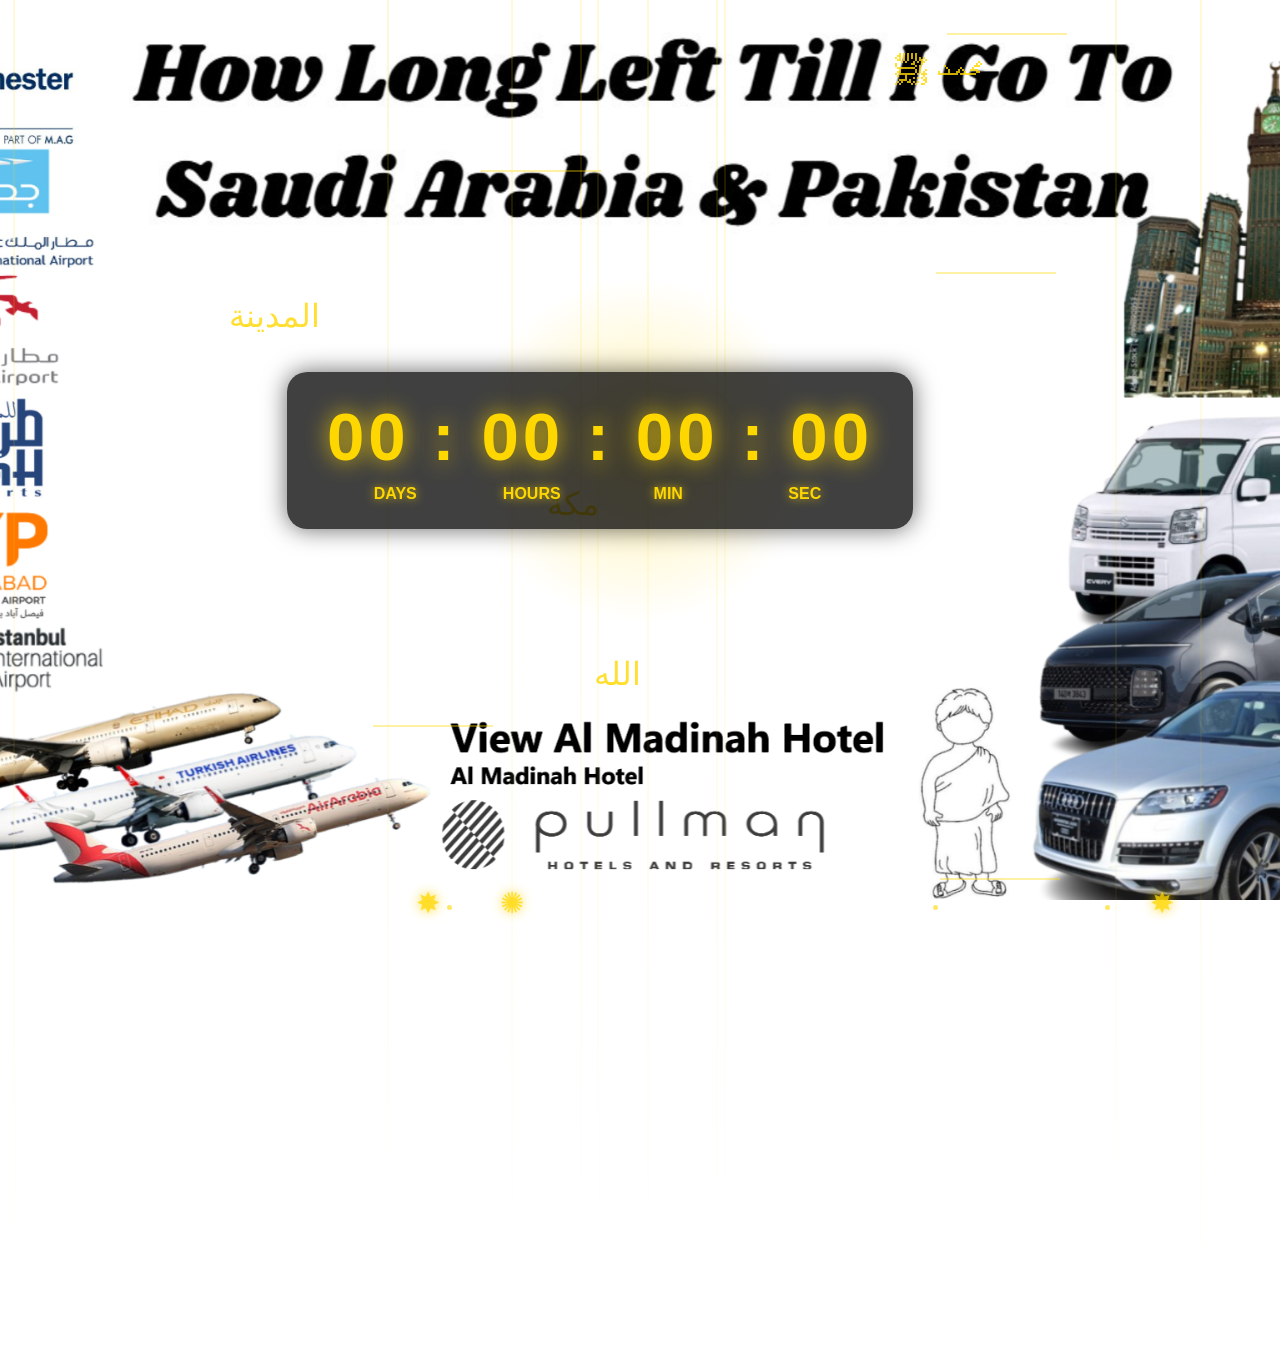
<file: index.html>
<!DOCTYPE html>
<html lang="en">
<head>
<meta charset="UTF-8">
<title>Heavenly Digital Countdown</title>

<style>
    body {
        margin: 0;
        height: 100vh;
        background: url("hello.png") center/cover no-repeat fixed;
        display: flex;
        justify-content: center;
        align-items: center;
        overflow: hidden;
        font-family: 'Segoe UI', sans-serif;
    }
/* Floating gold mist */
.mist {
    position: absolute;
    width: 5px;
    height: 5px;
    background: rgba(255,215,0,0.75);
    border-radius: 50%;
    opacity: 0.8;
    animation: mistFloat 10s linear infinite;
    pointer-events: none;
}

@keyframes mistFloat {
    0% { transform: translateY(0) scale(1); opacity: 0.8; }
    100% { transform: translateY(-120vh) scale(0.4); opacity: 0; }
}
/* Floating geometric shapes */
.shape {
    position: absolute;
    font-size: 1.8rem;
    color: rgba(255,215,0,0.85);
    opacity: 0.9;
    animation: shapeFloat 9s linear infinite;
    pointer-events: none;
    text-shadow: 0 0 12px rgba(255,215,0,0.9);
}

@keyframes shapeFloat {
    0% { transform: translateY(0) scale(1); opacity: 0.9; }
    100% { transform: translateY(-120vh) scale(0.6); opacity: 0; }
}


/* Black rounded box */
.clock-box {
    background: rgba(0,0,0,0.75);
    padding: 26px 40px; /* slightly larger again */
    border-radius: 20px;
    display: flex;
    flex-direction: column;
    align-items: center;
    box-shadow: 0 0 25px rgba(0,0,0,0.6);
    z-index: 10;
    transform: translateX(-40px); /* keep your left shift */
}

/* Digital numbers */
.digits {
    font-size: 4.2rem; /* bigger again */
    letter-spacing: 4px;
    color: #FFD700;
    text-shadow: 0 0 22px rgba(255,215,0,0.9);
    font-weight: 700;
}

/* Bold gold labels */
.labels {
    margin-top: 10px;
    display: flex;
    justify-content: space-between;
    width: 100%;
    color: #FFD700;
    font-weight: 800;
    font-size: 1rem; /* bold + readable */
    text-shadow: 0 0 10px rgba(255,215,0,0.8);
}

.labels span {
    flex: 1;
    text-align: center;
}
}

    .labels span {
        flex: 1;
        text-align: center;
    }

    /* Heavenly lightning effects */
    .beam, .arc, .halo, .symbol, .flash {
        position: absolute;
        pointer-events: none;
    }

    .beam {
        width: 2px;
        height: 200vh;
        background: linear-gradient(to bottom, rgba(255,215,0,0.4), rgba(255,215,0,0));
        animation: beamFall 4s linear infinite;
        opacity: 0.5;
    }

    @keyframes beamFall {
        0% { transform: translateY(-100vh); }
        100% { transform: translateY(100vh); }
    }

    .arc {
        width: 120px;
        height: 2px;
        background: rgba(255,215,0,0.6);
        animation: arcFlash 2s ease-in-out infinite;
        opacity: 0.6;
    }

    @keyframes arcFlash {
        0% { opacity: 0; transform: scaleX(0.2) rotate(0deg); }
        10% { opacity: 1; transform: scaleX(1) rotate(10deg); }
        40% { opacity: 0.4; }
        100% { opacity: 0; transform: scaleX(0.2) rotate(-10deg); }
    }

    .halo {
        width: 350px;
        height: 350px;
        border-radius: 50%;
        background: radial-gradient(circle, rgba(255,215,0,0.3), transparent 70%);
        animation: haloPulse 5s ease-in-out infinite;
        left: 50%;
        top: 50%;
        transform: translate(-50%, -50%);
    }

    @keyframes haloPulse {
        0% { transform: translate(-50%, -50%) scale(0.8); opacity: 0.4; }
        50% { transform: translate(-50%, -50%) scale(1.2); opacity: 0.7; }
        100% { transform: translate(-50%, -50%) scale(0.8); opacity: 0.4; }
    }

    .symbol {
        font-size: 2rem;
        color: rgba(255,215,0,0.8);
        animation: symbolFlash 6s ease-in-out infinite;
    }

    @keyframes symbolFlash {
        0% { opacity: 0; transform: scale(0.8); }
        10% { opacity: 1; transform: scale(1); }
        30% { opacity: 0; }
        100% { opacity: 0; }
    }

    .flash {
        inset: 0;
        background: radial-gradient(circle, rgba(255,215,0,0.2), rgba(0,0,0,0.8));
        animation: flashPulse 7s ease-in-out infinite;
        opacity: 0;
    }

    @keyframes flashPulse {
        0% { opacity: 0; }
        8% { opacity: 0.3; }
        20% { opacity: 0; }
        100% { opacity: 0; }
    }
</style>
</head>

<body>

<div class="halo"></div>
<div class="flash"></div>

<div class="clock-box">
    <div class="digits" id="digits">00 : 00 : 00 : 00</div>

    <div class="labels">
        <span>DAYS</span>
        <span>HOURS</span>
        <span>MIN</span>
        <span>SEC</span>
    </div>
</div>

<script>
function updateCountdown() {
    const target = new Date("2026-03-24T00:00:00").getTime();
    const now = Date.now();
    let diff = Math.max(0, target - now);

    const d = Math.floor(diff / (1000 * 60 * 60 * 24));
    const h = Math.floor((diff / (1000 * 60 * 60)) % 24);
    const m = Math.floor((diff / (1000 * 60)) % 60);
    const s = Math.floor((diff / 1000) % 60);

    document.getElementById("digits").innerText =
        `${String(d).padStart(2,'0')} : ${String(h).padStart(2,'0')} : ${String(m).padStart(2,'0')} : ${String(s).padStart(2,'0')}`;
}


/* Gold mist particles */
setInterval(() => {
    const m = document.createElement("div");
    m.className = "mist";
    m.style.left = Math.random() * 100 + "vw";
    m.style.bottom = "-10px";
    m.style.animationDuration = 6 + Math.random() * 5 + "s";
    document.body.appendChild(m);

    setTimeout(() => m.remove(), 12000);
}, 350);

setInterval(updateCountdown, 1000);
updateCountdown();

/* Lightning elements */
for (let i = 0; i < 10; i++) {
    const b = document.createElement("div");
    b.className = "beam";
    b.style.left = Math.random() * 100 + "vw";
    b.style.animationDuration = 3 + Math.random() * 3 + "s";
    document.body.appendChild(b);
}

for (let i = 0; i < 5; i++) {
    const a = document.createElement("div");
    a.className = "arc";
    a.style.top = Math.random() * 100 + "vh";
    a.style.left = Math.random() * 100 + "vw";
    a.style.animationDelay = Math.random() * 3 + "s";
    document.body.appendChild(a);
}

const words = ["الله", "محمد ﷺ", "مكة", "المدينة"];
for (let i = 0; i < 4; i++) {
    const s = document.createElement("div");
    s.className = "symbol";
    s.innerText = words[i];
    s.style.top = Math.random() * 80 + "vh";
    s.style.left = Math.random() * 80 + "vw";
    s.style.animationDelay = i * 1.5 + "s";
    document.body.appendChild(s);
}

/* Floating geometric shapes */
const shapes = ["✦", "✸", "✺", "✶", "✷"];

setInterval(() => {
    const sh = document.createElement("div");
    sh.className = "shape";
    sh.innerText = shapes[Math.floor(Math.random() * shapes.length)];
    sh.style.left = Math.random() * 100 + "vw";
    sh.style.bottom = "-20px";
    sh.style.animationDuration = 6 + Math.random() * 5 + "s";
    document.body.appendChild(sh);

    setTimeout(() => sh.remove(), 12000);
}, 450);
</script>

</body>
</html>
</file>
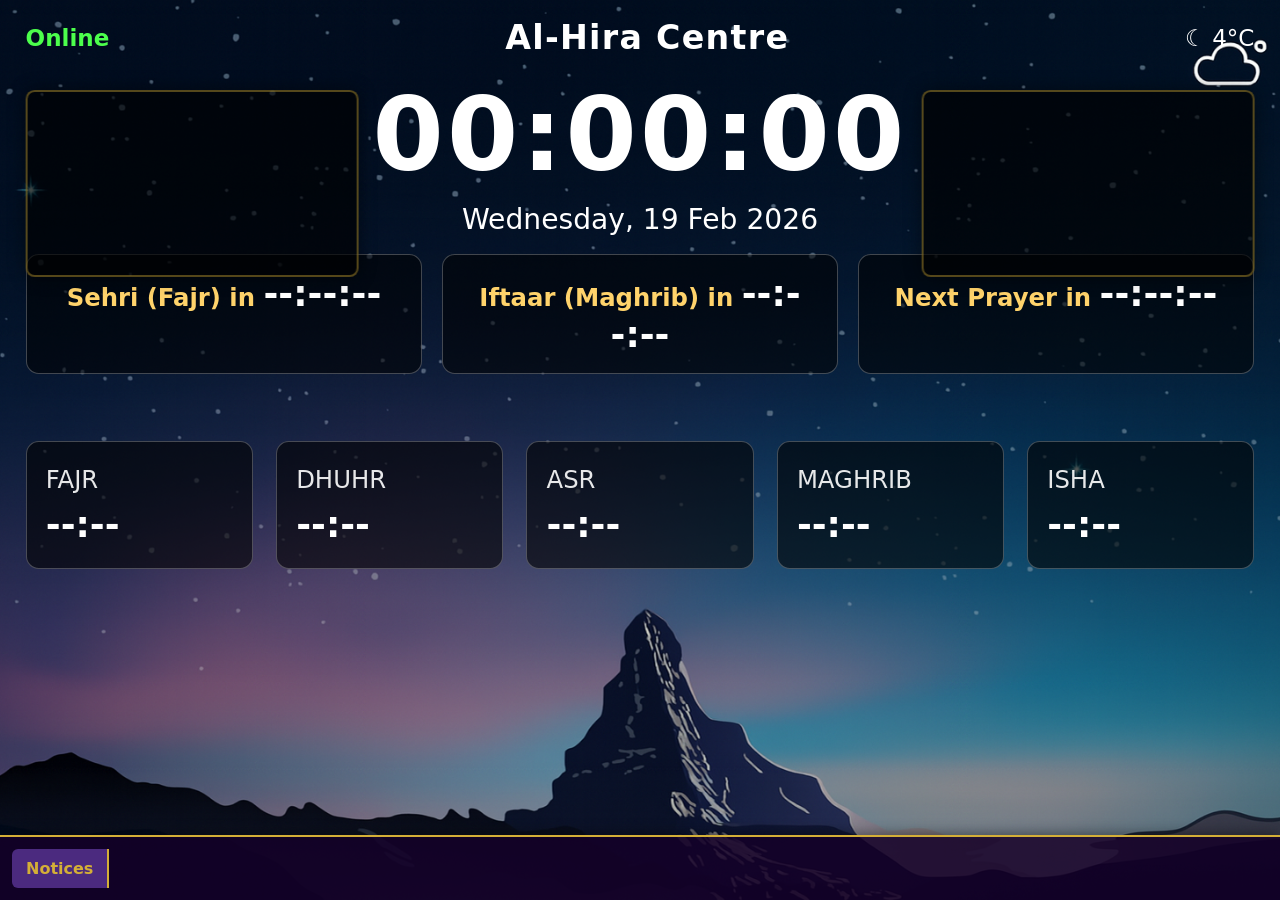
<file: Masjid Screen FOR HOMEEE.html>
<!DOCTYPE html>
<html lang="en">
<head>
    <meta charset="UTF-8">
    <title>Masjid Screen</title>


    

<style>
/* ===========================
   GLOBAL RESET + BACKGROUND
   =========================== */

/* ===========================
   LIVE STREAMS — SMALL + SPREAD OUT + LOWER
   =========================== */

.live-wrapper {
    position: fixed;
    top: 10vh; /* lower than before */
    left: 50%;
    transform: translateX(-50%);
    width: 96vw; /* spread almost edge-to-edge */
    display: flex;
    justify-content: space-between;
    gap: 2vw;
    z-index: 50; /* popup stays above (1000) */
}

.live-box {
    width: 22vw; /* small but visible */
    aspect-ratio: 16 / 9;
    background: rgba(0,0,0,0.65);
    border: 2px solid rgba(212,175,55,0.4); /* gold tint */
    border-radius: 0.7vw;
    overflow: hidden;
    box-shadow: 0 0 18px rgba(0,0,0,0.45);
}

.live-box iframe {
    width: 100%;
    height: 100%;
    border: none;
    pointer-events: auto;
}

/* Hide fullscreen button */
iframe::-webkit-media-controls-fullscreen-button {
    display: none !important;
}



   #hydration-popup {
    position: fixed;
    bottom: -80px;
    left: 50%;
    transform: translateX(-50%);
    background: rgba(0, 0, 0, 0.85);
    color: white;
    padding: 15px 25px;
    border-radius: 10px;
    font-size: 1.2rem;
    font-weight: 600;
    transition: bottom 0.6s ease;
    z-index: 9999;
}

#hydration-popup.show {
    bottom: 20px;
}

* {
    margin: 0;
    padding: 0;
    box-sizing: border-box;
    font-family: system-ui, -apple-system, BlinkMacSystemFont, "Segoe UI", sans-serif;
}

body {
    background: #000;
    overflow: hidden;
}

#screen {
    width: 100vw;
    height: 100vh;
    background-image: url("tv-background.png");
    background-size: cover;
    background-position: center;
    position: relative;
    padding: 2vh 2vw;
    display: flex;
    flex-direction: column;
}

/* ===========================
   FLASHING RED BORDER (SEHRI)
   =========================== */
#sehri-alert-border {
    position: absolute;
    inset: 0;
    border: 10px solid transparent;
    pointer-events: none;
    z-index: 999;
    display: none;
}

.flash-border {
    animation: flashRed 1s infinite;
}

@keyframes flashRed {
    0%   { border-color: rgba(255, 0, 0, 0.1); }
    50%  { border-color: rgba(255, 0, 0, 1); }
    100% { border-color: rgba(255, 0, 0, 0.1); }
}

/* ===========================
   BIG POPUP WARNING (SEHRI)
   =========================== */
#sehri-popup {
    position: absolute;
    inset: 0;
    background: rgba(0,0,0,0.75);
    display: none;
    justify-content: center;
    align-items: center;
    z-index: 1000;
}

#sehri-popup-content {
    background: rgba(255, 0, 0, 0.85);
    padding: 4vh 6vw;
    border-radius: 1vw;
    text-align: center;
    color: #fff;
    box-shadow: 0 0 40px rgba(255,0,0,0.8);
}

#sehri-popup-content h1 {
    font-size: 3.6vw; /* +20% */
    margin-bottom: 1vh;
}

#sehri-popup-content p {
    font-size: 1.9vw; /* +20% */
}

/* ===========================
   TOP BAR
   =========================== */
#top-bar {
    display: flex;
    justify-content: space-between;
    align-items: center;
    color: #fff;
    margin-bottom: 2vh;
}

#status-left {
    color: #4cff4c;
    font-size: 1.8vw; /* was 1.4 */
    font-weight: 600;
}

#masjid-name {
    font-size: 2.6vw; /* was 2 */
    font-weight: 700;
    letter-spacing: 0.1vw;
    text-align: center;
    flex: 1;
}

#weather-box {
    display: flex;
    align-items: center;
    gap: 0.5vw;
    font-size: 1.8vw; /* was 1.4 */
}

/* ===========================
   CENTER SECTION
   =========================== */
#center-section {
    display: flex;
    justify-content: space-between;
    margin-bottom: 3vh;
}

/* CLOCK PANEL */
#clock-panel {
    text-align: center;
    color: #fff;
    flex: 1;
}

#clock-time {
    font-size: 8vw; /* was 6vw */
    font-weight: 700;
    letter-spacing: 0.25vw;
}

#clock-date {
    font-size: 2.2vw; /* was 1.6 */
    margin-top: 1vh;
}

/* ===========================
   COUNTDOWN BOXES
   =========================== */
/* NEW 3‑COLUMN COUNTDOWN LAYOUT */
/* HORIZONTAL 3‑COLUMN COUNTDOWN LAYOUT */
#countdowns {
    display: grid;
    grid-template-columns: repeat(3, 1fr);
    gap: 1.5vw;
    margin-top: 2vh;
    width: 100%;
}

.countdown-box {
    background: rgba(0,0,0,0.55);
    border: 1px solid rgba(255,255,255,0.25);
    padding: 2vh 1.5vw;
    border-radius: 1vw;

    font-size: 1.9vw;
    color: #ffd36b;
    font-weight: 700;
    text-align: center;
}

#sehri-timer,
#iftaar-timer,
#next-timer {
    font-size: 2.8vw;
    font-weight: 800;
    color: #fff;
}


/* ===========================
   SIDE PANEL
   =========================== */
#side-panel {
    width: 28%; /* slightly wider */
    display: flex;
    flex-direction: column;
    gap: 2vh;
}

.side-pill {
    background: rgba(0,0,0,0.55);
    border: 1px solid rgba(255,255,255,0.25);
    padding: 2.5vh 1.5vw;
    border-radius: 1vw;
    display: flex;
    justify-content: space-between;
    color: #fff;
}

.pill-label {
    font-size: 1.6vw; /* was 1.2 */
    opacity: 0.85;
}

.pill-time {
    font-size: 2.4vw; /* was 1.8 */
    font-weight: 700;
}

/* ===========================
   PRAYER GRID
   =========================== */
#prayer-grid {

    display: grid;
    grid-template-columns: repeat(5, 1fr);
    gap: 1.8vw; /* slightly bigger */
    margin-bottom: 3vh;
}
#prayer-grid {
    margin-top: 40px; /* adjust to taste */
}

.live-wrapper {
    position: fixed;
    top: 10vh;
    left: 50%;
    transform: translateX(-50%);
    width: 96vw;
    display: flex;
    justify-content: space-between;
    gap: 1.7vw; /* balanced spacing */
    z-index: 50;
}

.live-box {
    width: 26vw; /* perfect middle ground */
    aspect-ratio: 16 / 9;
    background: rgba(0,0,0,0.65);
    border: 2px solid rgba(212,175,55,0.4);
    border-radius: 0.7vw;
    overflow: hidden;
    box-shadow: 0 0 18px rgba(0,0,0,0.45);
}

.live-box iframe {
    width: 100%;
    height: 100%;
    border: none;
    pointer-events: auto;
}

.prayer-card {
    background: rgba(0,0,0,0.6);
    border: 1px solid rgba(255,255,255,0.25);
    border-radius: 1vw;
    padding: 2.5vh 1.5vw;
    color: #fff;
}

.prayer-name {
    font-size: 1.9vw; /* was 1.4 */
    text-transform: uppercase;
    opacity: 0.9;
    margin-bottom: 1.2vh;
}

.prayer-times {
    display: flex;
    justify-content: space-between;
}

.time-main {
    font-size: 2.8vw; /* was 2 */
    font-weight: 700;
}

.time-sub {
    font-size: 1.6vw; /* was 1.2 */
    opacity: 0.8;
}

/* ===========================
   BOTTOM BAR
   =========================== */
#bottom-bar {
    background: rgba(0,0,0,0.7);
    border: 1px solid rgba(255,255,255,0.25);
    border-radius: 1vw;
    padding: 2vh 2vw;
    display: flex;
    justify-content: space-between;
    color: #fff;
    font-size: 1.6vw; /* was 1.2 */
}

#qr-box {
    width: 5vw; /* was 4 */
    height: 5vw;
    background: #fff;
    color: #000;
    display: flex;
    justify-content: center;
    align-items: center;
    border-radius: 0.5vw;
    font-weight: 700;
}

#logo-box {
    opacity: 0.8;
    font-size: 1.6vw; /* was 1.2 */
}

.tv-bar {
  position: fixed;
  bottom: 0;
  left: 0;
  width: 100%;
  background: rgba(20, 0, 40, 0.85);
  border-top: 2px solid #d4af37;
  box-shadow: 0 -2px 12px rgba(0,0,0,0.4);
  z-index: 9999;
  display: flex;
  align-items: center;
  padding: 12px 0;
}

.badge {
  background: #4b2a7f;
  color: #d4af37;
  padding: 10px 14px;
  font-weight: bold;
  font-size: 1rem;
  border-right: 2px solid #d4af37;
  margin-left: 12px;
  border-radius: 6px 0 0 6px;
}

.scroll-wrapper {
  overflow: hidden;
  white-space: nowrap;
  flex: 1;
  padding-left: 12px;
}

.scroll-text {
  display: inline-block;
  padding-left: 100%;
  font-size: 1.2rem;
  color: #fff;
  font-weight: 500;
  letter-spacing: 0.5px;
  animation: marqueeScroll 22s linear infinite;
}

@keyframes marqueeScroll {
  0% { transform: translateX(0); }
  100% { transform: translateX(-100%); }
}

#side-panel {
    display: none !important;
}


#logo-box {
    opacity: 0.8;
}
</style>
</head>

<body>


    <!-- BACKGROUND WRAPPER -->
    <div id="screen">

        <!-- FLASHING BORDER (Sehri only) -->
        <div id="sehri-alert-border"></div>

        <!-- BIG POPUP WARNING (Sehri only) -->
        <div id="sehri-popup">
            <div id="sehri-popup-content">
<h1 id="sehri-popup-title">⚠️ 5 MINUTES LEFT FOR SEHRI</h1>

                <p>Please complete your fast.</p>
            </div>
        </div>

        <!-- TOP BAR -->
        <header id="top-bar">
            <div id="status-left">Online</div>
            <div id="masjid-name">Al-Hira Centre</div>
            <div id="weather-box">
                <div id="weather-box">
    <span id="weather-icon">☾</span>
    <span id="weather-temp">4°C</span>
</div>

            </div>
        </header>

        <!-- CENTER CLOCK + SIDE INFO -->
        <section id="center-section">

            <!-- CLOCK PANEL -->
            <div id="clock-panel">
                <div id="clock-time">00:00:00</div>
                <div id="clock-date">Wednesday, 19 Feb 2026</div>

                <!-- COUNTDOWNS -->
<div id="countdowns">
    <div class="countdown-box">
        Sehri (Fajr) in <span id="sehri-timer">--:--:--</span>
    </div>

    <div class="countdown-box">
        Iftaar (Maghrib) in <span id="iftaar-timer">--:--:--</span>
    </div>

    <div class="countdown-box">
        Next Prayer in <span id="next-timer">--:--:--</span>
    </div>
</div>


<aside id="side-panel">    <div class="side-pill">
        <span class="pill-label">Shurûq</span>
        <span id="shuruq-time" class="pill-time">--:--</span>
    </div>

    <div class="side-pill">
        <span class="pill-label">Jumu‘a</span>
        <span class="pill-time">
            <span id="jumua-1">12:30</span> /
            <span id="jumua-2">13:30</span>
        </span>
    </div>
</aside>


        </section>

        <!-- PRAYER GRID -->
        <section id="prayer-grid">

            <div class="prayer-card">
                <div class="prayer-name">Fajr</div>
                <div class="prayer-times">
                    <span id="fajr-beg" class="time-main">--:--</span>
                    
                </div>
            </div>

            <div class="prayer-card">
                <div class="prayer-name">Dhuhr</div>
                <div class="prayer-times">
                    <span id="dhuhr-beg" class="time-main">--:--</span>
                 
                </div>
            </div>

            <div class="prayer-card">
                <div class="prayer-name">Asr</div>
                <div class="prayer-times">
                    <span id="asr-beg" class="time-main">--:--</span>
                
                </div>
            </div>

            <div class="prayer-card">
                <div class="prayer-name">Maghrib</div>
                <div class="prayer-times">
                    <span id="maghrib-beg" class="time-main">--:--</span>
             
                </div>
            </div>

            <div class="prayer-card">
                <div class="prayer-name">Isha</div>
                <div class="prayer-times">
                    <span id="isha-beg" class="time-main">--:--</span>
                 
                </div>
            </div>

        </section>

<!-- LIVE STREAM WRAPPER -->
<div class="live-wrapper">
    <div class="live-box">
        <iframe 
            src="https://www.youtube.com/embed/_pJTDb92ShQ?autoplay=1&mute=1&controls=0"
            allow="autoplay"
            allowfullscreen="false">
        </iframe>
    </div>

    <div class="live-box">
        <iframe 
            src="https://www.youtube.com/embed/3L7Gf0BD0gc?autoplay=1&mute=1&controls=0"
            allow="autoplay"
            allowfullscreen="false">
        </iframe>
    </div>
</div>


        <!-- marquee -->
 
<div class="tv-bar">
  <div class="badge">Notices</div>
  <div class="scroll-wrapper">
    <div class="scroll-text">
      Donate Now: Al Hira Educational Centre — Sort Code: 30-64-10 — Account: 34642160 (May Allah reward you for your donation)
    </div>
  </div>
</div>



    </div>
<script>
    /* ============================================================
   RAMADAN TIMETABLE (FROM YOUR PDF)
   ============================================================ */

const ramadanTable = [
    // Day 1
    { date: "2026-02-19", fajr: "05:21", sunrise: "07:13", dhuhr: "12:21", asr: "15:32", maghrib: "17:30", isha: "19:22" },
    // Day 2
    { date: "2026-02-20", fajr: "05:18", sunrise: "07:11", dhuhr: "12:21", asr: "15:34", maghrib: "17:32", isha: "19:24" },
    // Day 3
    { date: "2026-02-21", fajr: "05:16", sunrise: "07:08", dhuhr: "12:21", asr: "15:36", maghrib: "17:34", isha: "19:26" },
    // Day 4
    { date: "2026-02-22", fajr: "05:14", sunrise: "07:06", dhuhr: "12:21", asr: "15:38", maghrib: "17:36", isha: "19:28" },
    // Day 5
    { date: "2026-02-23", fajr: "05:12", sunrise: "07:04", dhuhr: "12:20", asr: "15:40", maghrib: "17:38", isha: "19:30" },
    // Day 6
    { date: "2026-02-24", fajr: "05:10", sunrise: "07:02", dhuhr: "12:20", asr: "15:41", maghrib: "17:40", isha: "19:32" },
    // Day 7
    { date: "2026-02-25", fajr: "05:08", sunrise: "06:59", dhuhr: "12:20", asr: "15:43", maghrib: "17:42", isha: "19:34" },
    // Day 8
    { date: "2026-02-26", fajr: "05:06", sunrise: "06:57", dhuhr: "12:20", asr: "15:45", maghrib: "17:44", isha: "19:36" },
    // Day 9
    { date: "2026-02-27", fajr: "05:03", sunrise: "06:55", dhuhr: "12:20", asr: "15:46", maghrib: "17:46", isha: "19:37" },
    // Day 10
    { date: "2026-02-28", fajr: "05:01", sunrise: "06:53", dhuhr: "12:20", asr: "15:48", maghrib: "17:48", isha: "19:39" },
    // Day 11
    { date: "2026-03-01", fajr: "04:59", sunrise: "06:50", dhuhr: "12:19", asr: "15:50", maghrib: "17:49", isha: "19:41" },
    // Day 12
    { date: "2026-03-02", fajr: "04:57", sunrise: "06:48", dhuhr: "12:19", asr: "15:52", maghrib: "17:51", isha: "19:43" },
    // Day 13
    { date: "2026-03-03", fajr: "04:54", sunrise: "06:46", dhuhr: "12:19", asr: "15:53", maghrib: "17:53", isha: "19:45" },
    // Day 14
    { date: "2026-03-04", fajr: "04:52", sunrise: "06:43", dhuhr: "12:19", asr: "15:55", maghrib: "17:55", isha: "19:47" },
    // Day 15
    { date: "2026-03-05", fajr: "04:49", sunrise: "06:41", dhuhr: "12:19", asr: "15:57", maghrib: "17:57", isha: "19:49" },
    // Day 16
    { date: "2026-03-06", fajr: "04:47", sunrise: "06:39", dhuhr: "12:18", asr: "15:58", maghrib: "17:59", isha: "19:51" },
    // Day 17
    { date: "2026-03-07", fajr: "04:44", sunrise: "06:36", dhuhr: "12:18", asr: "16:00", maghrib: "18:01", isha: "19:53" },
    // Day 18
    { date: "2026-03-08", fajr: "04:42", sunrise: "06:34", dhuhr: "12:18", asr: "16:01", maghrib: "18:03", isha: "19:55" },
    // Day 19
    { date: "2026-03-09", fajr: "04:39", sunrise: "06:31", dhuhr: "12:18", asr: "16:03", maghrib: "18:05", isha: "19:57" },
    // Day 20
    { date: "2026-03-10", fajr: "04:37", sunrise: "06:29", dhuhr: "12:17", asr: "16:05", maghrib: "18:07", isha: "19:59" },
    // Day 21
    { date: "2026-03-11", fajr: "04:34", sunrise: "06:27", dhuhr: "12:17", asr: "16:06", maghrib: "18:09", isha: "20:00" },
    // Day 22
    { date: "2026-03-12", fajr: "04:32", sunrise: "06:24", dhuhr: "12:17", asr: "16:08", maghrib: "18:10", isha: "20:00" },
    // Day 23
    { date: "2026-03-13", fajr: "04:29", sunrise: "06:22", dhuhr: "12:17", asr: "16:09", maghrib: "18:12", isha: "20:00" },
    // Day 24
    { date: "2026-03-14", fajr: "04:27", sunrise: "06:19", dhuhr: "12:16", asr: "16:11", maghrib: "18:14", isha: "20:00" },
    // Day 25
    { date: "2026-03-15", fajr: "04:24", sunrise: "06:17", dhuhr: "12:16", asr: "16:12", maghrib: "18:16", isha: "20:00" },
    // Day 26
    { date: "2026-03-16", fajr: "04:21", sunrise: "06:15", dhuhr: "12:16", asr: "16:14", maghrib: "18:18", isha: "20:00" },
    // Day 27
    { date: "2026-03-17", fajr: "04:18", sunrise: "06:12", dhuhr: "12:15", asr: "16:15", maghrib: "18:20", isha: "20:00" },
    // Day 28
    { date: "2026-03-18", fajr: "04:16", sunrise: "06:10", dhuhr: "12:15", asr: "16:17", maghrib: "18:22", isha: "20:00" },
    // Day 29
    { date: "2026-03-19", fajr: "04:13", sunrise: "06:07", dhuhr: "12:15", asr: "16:18", maghrib: "18:24", isha: "20:00" },
    // Day 30
    { date: "2026-03-20", fajr: "04:10", sunrise: "06:05", dhuhr: "12:15", asr: "16:20", maghrib: "18:25", isha: "20:00" }
];

/* ============================================================
   FIND TODAY'S RAMADAN ROW
   ============================================================ */

function getTodayRow() {
    const today = new Date();
    const yyyy = today.getFullYear();
    const mm = String(today.getMonth() + 1).padStart(2, "0");
    const dd = String(today.getDate()).padStart(2, "0");
    const todayStr = `${yyyy}-${mm}-${dd}`;

    return ramadanTable.find(row => row.date === todayStr);
}

/* ============================================================
   UPDATE PRAYER TIMES ON SCREEN
   ============================================================ */

function loadPrayerTimes(row) {
    if (!row) return;

    document.getElementById("fajr-beg").textContent = row.fajr;


    document.getElementById("dhuhr-beg").textContent = row.dhuhr;


    document.getElementById("asr-beg").textContent = row.asr;


    document.getElementById("maghrib-beg").textContent = row.maghrib;


    document.getElementById("isha-beg").textContent = row.isha;


    document.getElementById("shuruq-time").textContent = row.sunrise;
}

/* ============================================================
   CLOCK + DATE
   ============================================================ */

function updateClock() {
    const now = new Date();

    const h = String(now.getHours()).padStart(2, "0");
    const m = String(now.getMinutes()).padStart(2, "0");
    const s = String(now.getSeconds()).padStart(2, "0");

    document.getElementById("clock-time").textContent = `${h}:${m}:${s}`;

    const days = ["Sunday","Monday","Tuesday","Wednesday","Thursday","Friday","Saturday"];
    const months = ["Jan","Feb","Mar","Apr","May","Jun","Jul","Aug","Sep","Oct","Nov","Dec"];

    const dateStr = `${days[now.getDay()]}, ${now.getDate()} ${months[now.getMonth()]} ${now.getFullYear()}`;
    document.getElementById("clock-date").textContent = dateStr;
}

/* ============================================================
   COUNTDOWN HELPERS
   ============================================================ */

function getTimeDiff(targetTime) {
    const now = new Date();
    const [hh, mm] = targetTime.split(":").map(Number);
    const target = new Date(now.getFullYear(), now.getMonth(), now.getDate(), hh, mm, 0);
    return target - now;
}

function formatDiff(ms) {
    if (ms <= 0) return "00:00:00";
    const totalSec = Math.floor(ms / 1000);
    const h = String(Math.floor(totalSec / 3600)).padStart(2, "0");
    const m = String(Math.floor((totalSec % 3600) / 60)).padStart(2, "0");
    const s = String(totalSec % 60).padStart(2, "0");
    return `${h}:${m}:${s}`;
}

/* ============================================================
   SEHRI ALERTS + ADHAN
   ============================================================ */

let adhanPlayed = false;

function handleSehriAlerts(row) {
    const diff = getTimeDiff(row.fajr);

    // Update countdown
    document.getElementById("sehri-timer").textContent = formatDiff(diff);

    // 5-minute warning
    if (diff <= 5 * 60 * 1000 && diff > 0) {
        document.getElementById("sehri-alert-border").style.display = "block";
        document.getElementById("sehri-alert-border").classList.add("flash-border");

        document.getElementById("sehri-popup").style.display = "flex";
    }

    if (diff <= 5 * 60 * 1000 && diff > 0) {
    document.getElementById("sehri-alert-border").style.display = "block";
    document.getElementById("sehri-alert-border").classList.add("flash-border");
    document.getElementById("sehri-popup").style.display = "flex";

    // UPDATE POPUP TEXT LIVE
    const mins = Math.floor(diff / 60000);
    const secs = Math.floor((diff % 60000) / 1000);

    document.getElementById("sehri-popup-title").innerText =
        `⚠️ Sehri ending in ${mins}:${secs.toString().padStart(2, "0")}`;
}
// Hide popup when Sehri is over
if (diff <= 0) {
    document.getElementById("sehri-alert-border").style.display = "none";
    document.getElementById("sehri-alert-border").classList.remove("flash-border");

    document.getElementById("sehri-popup").style.display = "none";
}


// Play adhan 45 seconds before Fajr + show popup
if (diff <= 45000 && !adhanPlayed && diff > 0) {
    const audio = new Audio("adhan.mp3");
    audio.play();
    adhanPlayed = true;

    
}

}
/* ============================================================
   IFTAAR COUNTDOWN
   ============================================================ */

function handleIftaar(row) {
    const diff = getTimeDiff(row.maghrib);
    document.getElementById("iftaar-timer").textContent = formatDiff(diff);
}

/* ============================================================
   NEXT PRAYER COUNTDOWN
   ============================================================ */

function handleNextPrayer(row) {
    const now = new Date();

    const times = [
        { name: "Fajr", time: row.fajr },
        { name: "Dhuhr", time: row.dhuhr },
        { name: "Asr", time: row.asr },
        { name: "Maghrib", time: row.maghrib },
        { name: "Isha", time: row.isha }
    ];

    let next = null;

    for (let t of times) {
        const diff = getTimeDiff(t.time);
        if (diff > 0) {
            next = { name: t.name, diff };
            break;
        }
    }

    if (!next) {
        document.getElementById("next-timer").textContent = "00:00:00";
        return;
    }

    document.getElementById("next-timer").textContent = formatDiff(next.diff);
}

/* ============================================================
   MAIN LOOP
   ============================================================ */

function mainLoop() {
    const row = getTodayRow();
    if (!row) return;

    updateClock();
    handleSehriAlerts(row);
    handleIftaar(row);
    handleNextPrayer(row);
}

window.onload = () => {
    const row = getTodayRow();
    if (row) loadPrayerTimes(row);

    setInterval(mainLoop, 1000);
};








async function updateWeather() {
    const lat = 53.6458;   // Huddersfield
    const lon = -1.7850;

    const url = `https://api.open-meteo.com/v1/forecast?latitude=${lat}&longitude=${lon}&current=temperature_2m,apparent_temperature,weather_code,is_day`;

    try {
        const res = await fetch(url);
        const data = await res.json();

        const temp = Math.round(data.current.temperature_2m);
        const feels = Math.round(data.current.apparent_temperature);
        const code = data.current.weather_code;
        const isDay = data.current.is_day === 1;

        // Convert weather code → icon
        const icon = getWeatherIcon(code, isDay);

        document.getElementById("weather-temp").textContent =
            `${temp}°C (Feels ${feels}°C)`;

        document.getElementById("weather-icon").innerHTML = icon;

    } catch (err) {
        console.error("Weather error:", err);
    }
}

function getWeatherIcon(code, isDay) {
    const sun = "☀️";
    const moon = "🌙";
    const cloud = "☁️";
    const rain = "🌧️";
    const storm = "⛈️";
    const snow = "❄️";
    const fog = "🌫️";

    if (code === 0) return isDay ? sun : moon;          // Clear
    if ([1, 2, 3].includes(code)) return cloud;         // Partly cloudy
    if ([45, 48].includes(code)) return fog;            // Fog
    if ([51, 53, 55, 61, 63, 65].includes(code)) return rain; // Rain
    if ([71, 73, 75].includes(code)) return snow;       // Snow
    if ([95, 96, 99].includes(code)) return storm;      // Thunder

    return cloud;
}

// Update every 10 minutes
updateWeather();
setInterval(updateWeather, 600000);



</script>
</body>



</html>
</file>
